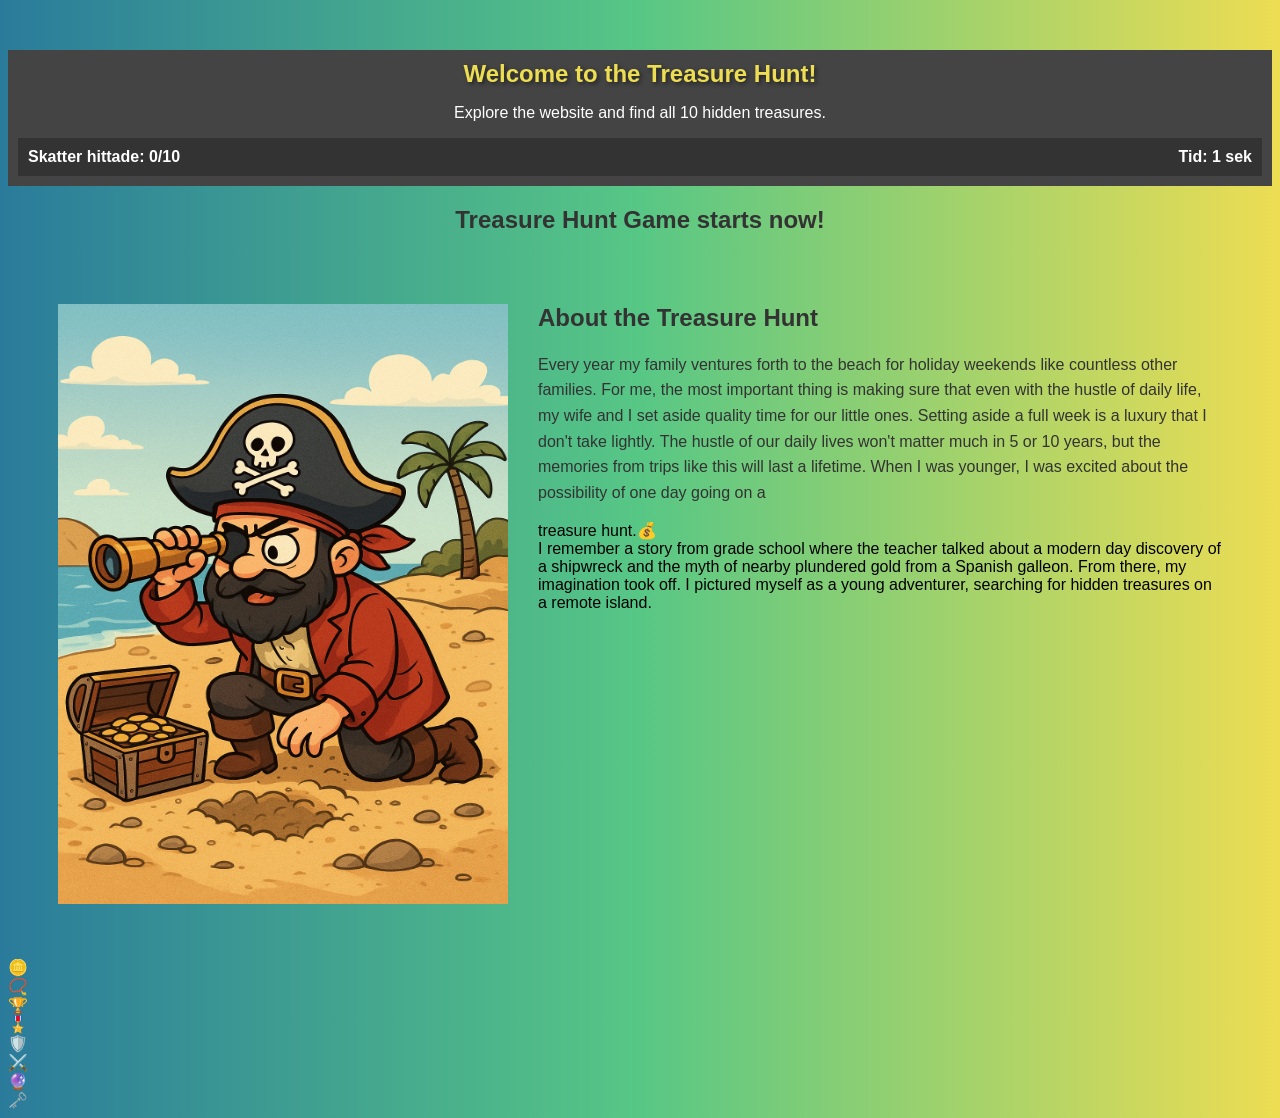
<file: index.html>
<!DOCTYPE html>
<html lang="en">

<head>
    <meta charset="UTF-8">
    <meta name="viewport" content="width=device-width, initial-scale=1.0">
    <link rel="stylesheet" href="style.css">
    <link rel="snippet" href="snippet.html">
    <title>Find the treasures</title>
</head>

<body>
    <nav class="navbar">
        <h1>Welcome to the Treasure Hunt!</h1>
        <p>Explore the website and find all 10 hidden treasures.</p>

        <div id="hud">
            <div>Skatter hittade: <span id="foundCount">0</span>/10</div>
            <div>Tid: <span id="timer">0</span> sek</div>
        </div>
    </nav>

    <section class="main-content">
        <h2>Treasure Hunt Game starts now!</h2>
    </section>

    <section>
        <div class="container1">
            <!-- Bilden flyttad hit -->
            <div class="image1">
                <div class="treasure" id="treasure1" style="top: 50px; left: 100px;">
                    <span><img src="pirate.png" alt="Treasure Hunt"></span>
                </div>
            </div>

            <!-- Texten nu i egen container -->
            <div class="text-content">
                <h2>About the Treasure Hunt</h2>
                <p>
                    Every year my family ventures forth to the beach for holiday weekends like countless other families.
                    For
                    me, the most important thing is making sure that even with the hustle of daily life, my wife and I
                    set aside quality
                    time for our little ones. Setting aside a full week is a luxury that I don't take lightly. The
                    hustle of our daily
                    lives won't matter much in 5 or 10 years, but the memories from trips like this will last a
                    lifetime.

                    When I was younger, I was excited about the possibility of one day going on a
                <div class="treasure" id="treasure2" style="top: 150px; left: 200px;">treasure hunt.💰</div> I
                remember a story from grade school where the teacher talked about a modern day discovery of a shipwreck
                and the myth of nearby
                plundered gold from a Spanish galleon. From there, my imagination took off. I pictured myself as a young
                adventurer,
                searching for hidden treasures on a remote island.
                </p>
            </div>
        </div>
    </section>

    <div id="treasures">
        <div class="treasure" id="treasure3" style="top: 250px; left: 300px;">🪙</div>
        <div class="treasure" id="treasure4" style="top: 350px; left: 400px;">📿</div>
        <div class="treasure" id="treasure5" style="top: 450px; left: 500px;">🏆</div>
        <div class="treasure" id="treasure6" style="top: 550px; left: 600px;">🎖️</div>
        <div class="treasure" id="treasure7" style="top: 650px; left: 700px;">🛡️</div>
        <div class="treasure" id="treasure8" style="top: 750px; left: 800px;">⚔️</div>
        <div class="treasure" id="treasure9" style="top: 850px; left: 900px;">🔮</div>
        <div class="treasure" id="treasure10" style="top: 950px; left: 1000px;">🗝️</div>
    </div>

    <script src="script.js"></script>
</body>

</html>
</file>
<file: style.css>
/* Denna Heads-Up-Display är det fritt fram att styla om och placera på andra ställen! */

#hud {
  position: auto;
  top: 0;
  left: 0;
  width: 100%;
  background: #333;
  color: white;
  padding: 10px;
  display: flex;
  justify-content: space-between;
  font-weight: bold;
}

body {
  margin-top: 50px;
  font-family: Arial, sans-serif;
  background: linear-gradient(to right, #2a7b9b, #57c785, #eddd53);
}

.navbar {
  display: flex;
  flex-direction: column;
  justify-content: space-between;
  align-items: center;
  padding: 10px 20px;
  background-color: #444;
  color: white;
}

.navbar h1 {
  color: #eddd53;
  margin: 0;
  font-size: 24px;
  text-shadow: 2px 2px 4px rgba(0, 0, 0, 0.5);
}

.main-content h2 {
  text-align: center;
  color: #333;
  margin-top: 20px;
}

/* Uppdaterad layout för att placera text till höger om bilden */
.container1 {
  display: flex;
  flex-direction: row; /* Ändrat från column till row */
  align-items: flex-start; /* Ändrat från center till flex-start */
  padding: 50px;
  margin: auto;
  position: relative;
  gap: 30px; /* Mellanrum mellan bild och text */
  max-width: 1200px; /* Begränsa bredden */
}

/* Bildcontainer */
.image1 {
  flex-shrink: 0; /* Förhindra att bilden krymps */
  position: relative;
}

/* Textcontainer */
.text-content {
  flex: 1; /* Tar upp resten av utrymmet */
  position: relative;
}

.text-content h2 {
  text-align: left;
  color: #333;
  margin-top: 0;
}

.text-content p {
  line-height: 1.6;
  color: #333;
  font-size: 16px;
}

#treasure1 img {
  width: 450px;
  height: 600px;
  cursor: pointer;
}

#treasure2 {
  cursor: pointer;
}
</file>
